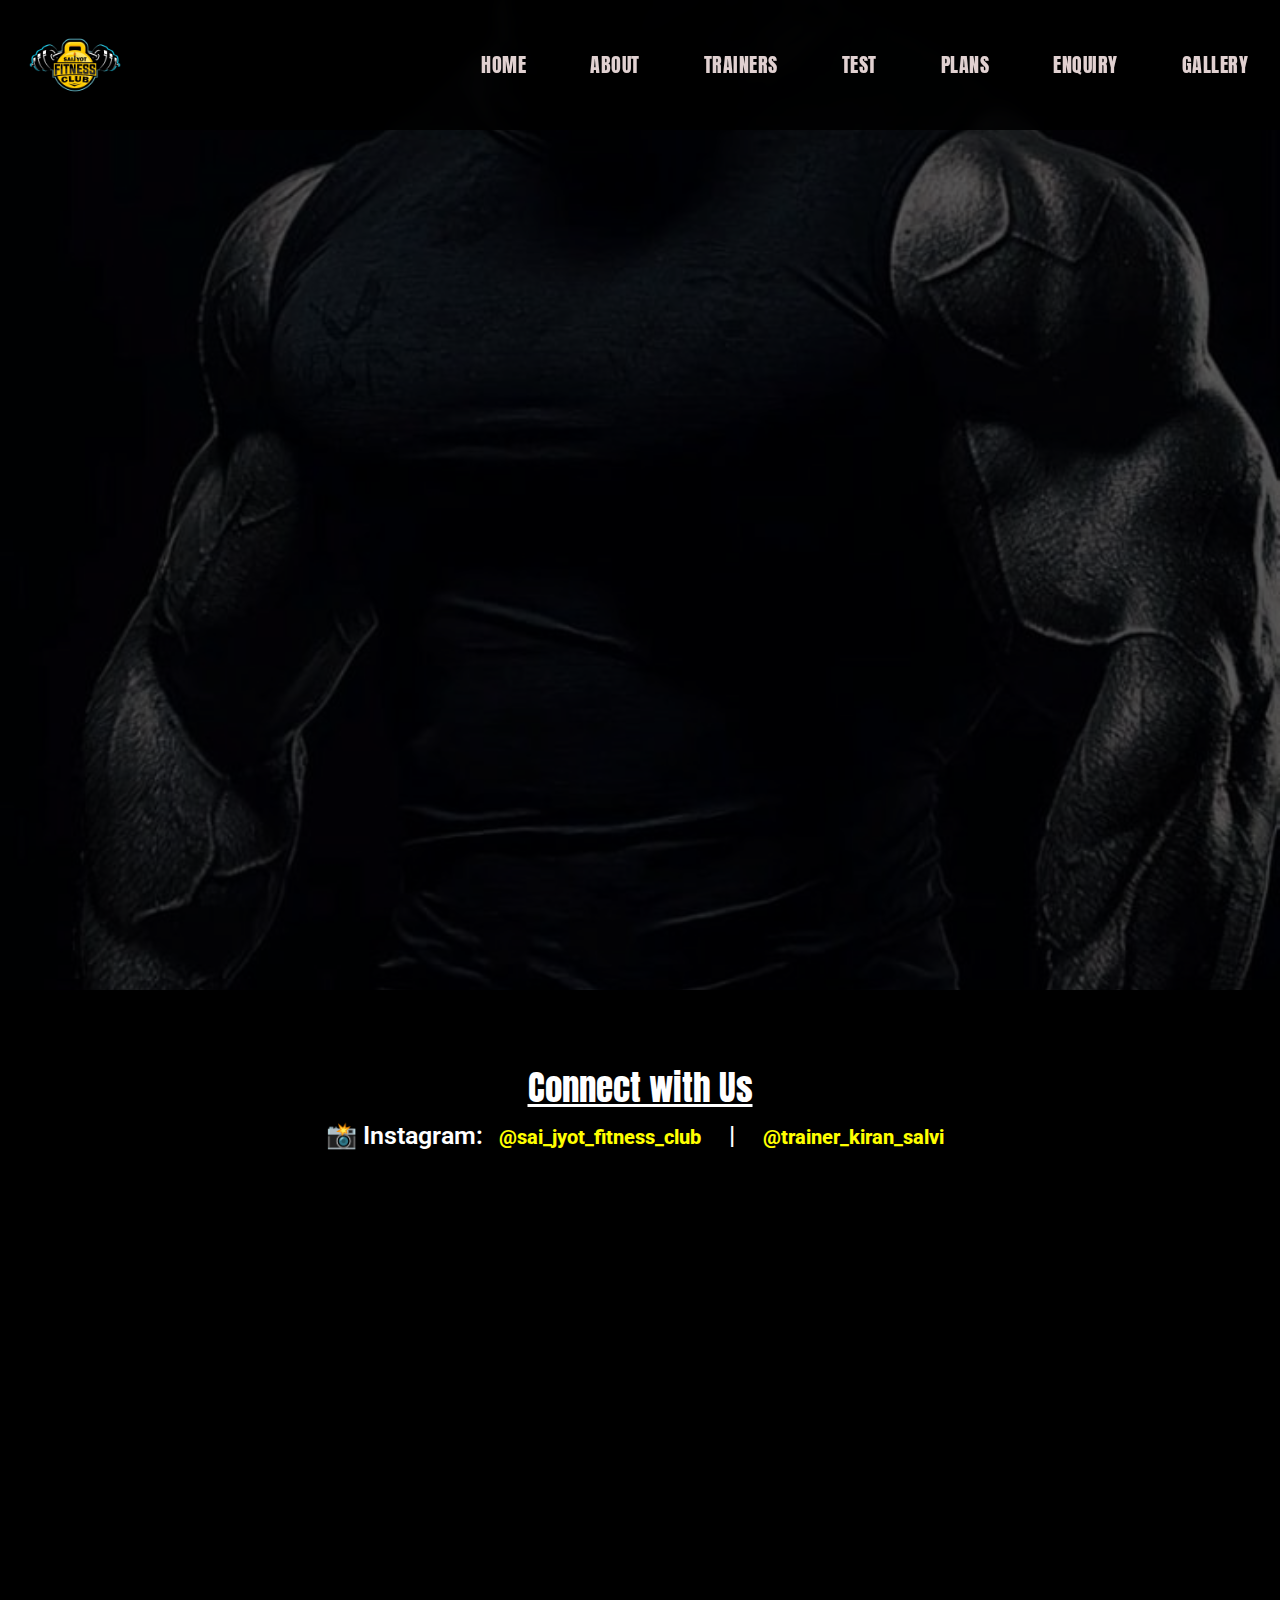
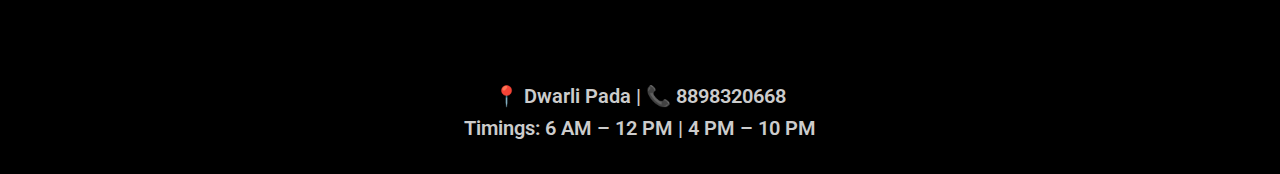
<file: index.html>
<!DOCTYPE html>
<html lang="en">
<head>
  <meta charset="UTF-8" />
  <meta name="viewport" content="width=device-width, initial-scale=1.0"/>
  <title>Sai Jyot Fitness Club</title>
  <link rel="stylesheet" href="gym.css" />
  <link href="https://fonts.googleapis.com/css2?family=Anton&family=Roboto:wght@400;700&display=swap" rel="stylesheet">
</head>
<body>

  <!-- Header -->
   <div id="header"></div>

<link rel="stylesheet" href="header.css" />

<script>
  // Load header.html into #header
  fetch("header.html")
    .then(response => response.text())
    .then(data => {
      document.getElementById("header").innerHTML = data;
    });
</script>

  <!-- Hero Section with background and overlay -->
  <section class="hero">
    <div class="overlay"></div>
    <div class="hero-content">
      <h1 class="welcome-text">Welcome to Sai Jyot Fitness Club</h2>
      <h2>Train Hard. Stay Strong.</h1>
      <p>Strength starts with the decision to try.</p>
      <a href="enquiry.html" class="btn">Join Now</a>
    </div>
    
  </section>

  <!-- Social + Map -->
  <section class="social-location">
    <h2><u>Connect with Us</u></h2>
    <p>
      📸 Instagram:
      <a href="https://instagram.com/sai.jyot.fitnessclub" target="_blank">@sai_jyot_fitness_club</a> &nbsp; | &nbsp;
      <a href="https://instagram.com/salvi.kiran_" target="_blank">@trainer_kiran_salvi</a>
    </p>
    <div class="map-container">
      <iframe src="https://www.google.com/maps/embed?pb=!1m18!1m12!1m3!1d3767.954843748655!2d73.1355577737197!3d19.197174548160227!2m3!1f0!2f0!3f0!3m2!1i1024!2i768!4f13.1!3m3!1m2!1s0x3be795462b60b0ff%3A0x74f2b183318618fc!2sSAI%20JYOT%20FITNESS%20CLUB!5e0!3m2!1sen!2sin!4v1755115588205!5m2!1sen!2sin" >
        width="100%"
        height="300"
        style="border:0;"
        allowfullscreen=""
        loading="lazy"
      </iframe>
      
    </div>
  </section>

  <!-- Footer -->
  <footer>
    <p>📍 Dwarli Pada | 📞 8898320668</p>
    <p>Timings: 6 AM – 12 PM | 4 PM – 10 PM</p>
  </footer>
</body>
</html>
</file>
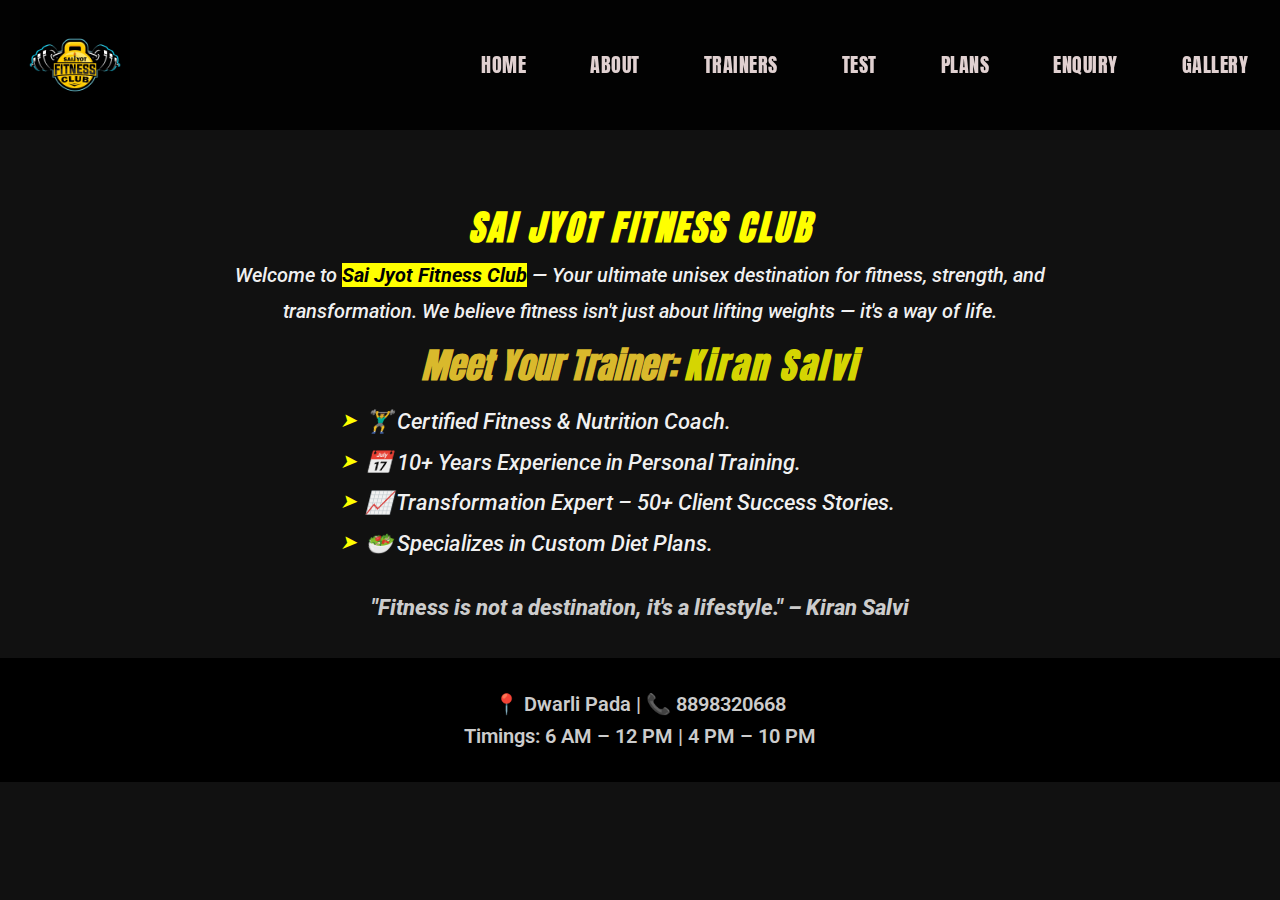
<file: about.html>
<!-- about.html -->
<!DOCTYPE html>
<html lang="en">
<head>
  <meta charset="UTF-8">
  <title>About Us - Sai Jyot Fitness Club</title>
  <meta name="viewport" content="width=device-width, initial-scale=1.0">
  <link rel="stylesheet" href="about.css">
  <link href="https://fonts.googleapis.com/css2?family=Anton&family=Roboto:wght@400;700&display=swap" rel="stylesheet">
</head>
<body>

  <!-- Header -->
 <div id="header"></div>

<link rel="stylesheet" href="header.css" />

<script>
  // Load header.html into #header
  fetch("header.html")
    .then(response => response.text())
    .then(data => {
      document.getElementById("header").innerHTML = data;
    });
</script>

  <!-- About Section -->
  <section class="about-section">
    <h1 class="about-heading">Sai Jyot Fitness Club</h1>
    <div class="about-content">
      <p>
        Welcome to <strong><mark>Sai Jyot Fitness Club<mark></strong> — Your ultimate unisex destination for fitness, strength, and transformation. We believe fitness isn't just about lifting weights — it's a way of life.
      </p>
      <h2>Meet Your Trainer: <span>Kiran Salvi</span></h2>
      <ul>
        <li>🏋️‍♂️ Certified Fitness & Nutrition Coach.</li>
        <li>📅 10+ Years Experience in Personal Training.</li>
        <li>📈 Transformation Expert – 50+ Client Success Stories.</li>
        <li>🥗 Specializes in Custom Diet Plans.</li>
      </ul>
      <p class="tagline">"Fitness is not a destination, it's a lifestyle." – Kiran Salvi</p>
    </div>
  </section>

  <!-- Footer -->
  <footer>
    <p>📍 Dwarli Pada | 📞 8898320668</p>
    <p>Timings: 6 AM – 12 PM | 4 PM – 10 PM</p>
  </footer>

</body>
</html>
</file>
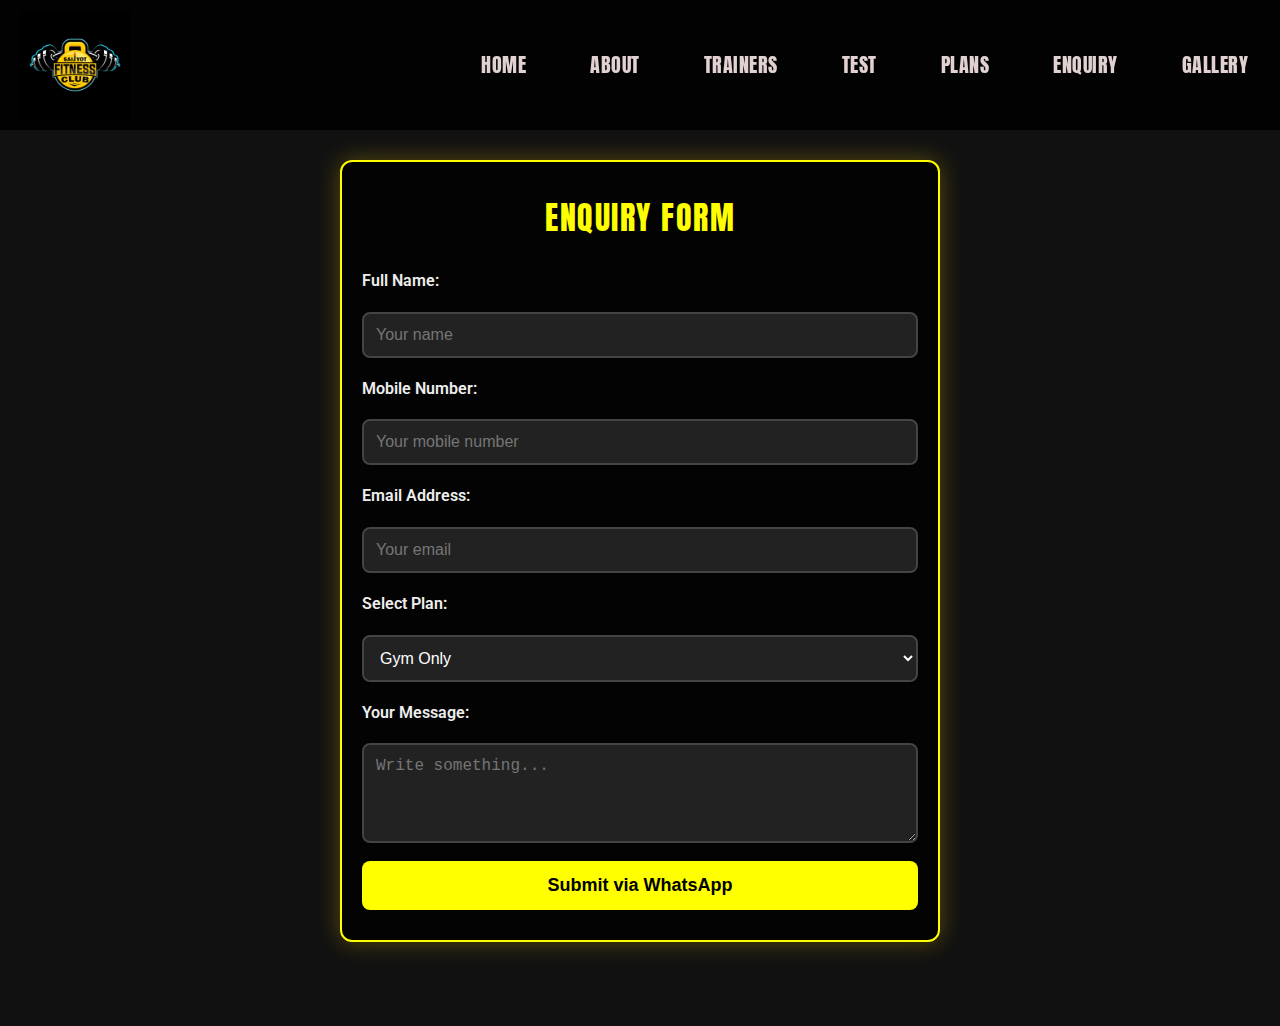
<file: enquiry.html>
<!-- about.html -->
<!DOCTYPE html>
<html lang="en">
<head>
  <meta charset="UTF-8">
  <title>About Us - Sai Jyot Fitness Club</title>
  <meta name="viewport" content="width=device-width, initial-scale=1.0">
  <link rel="stylesheet" href="enquiry.css">
  <link href="https://fonts.googleapis.com/css2?family=Anton&family=Roboto:wght@400;700&display=swap" rel="stylesheet">
</head>
<body>

  <!-- Header -->
 <div id="header"></div>

<link rel="stylesheet" href="header.css" />

<script>
  // Load header.html into #header
  fetch("header.html")
    .then(response => response.text())
    .then(data => {
      document.getElementById("header").innerHTML = data;
    });
</script>

  <section class="enquiry-section">
    <h1>Enquiry Form</h1>
    <form class="enquiry-form" onsubmit="sendToWhatsApp(event)">
      <label for="name">Full Name:</label>
      <input type="text" id="name" placeholder="Your name" required />

      <label for="mobile">Mobile Number:</label>
      <input type="tel" id="mobile" placeholder="Your mobile number" required />

      <label for="email">Email Address:</label>
      <input type="email" id="email" placeholder="Your email" />

      <label for="plan">Select Plan:</label>
      <select id="plan">
        <option value="Gym Only">Gym Only</option>
        <option value="Gym + Cardio">Gym + Cardio</option>
        <option value="Personal Training">Personal Training</option>
      </select>

      <label for="message">Your Message:</label>
      <textarea id="message" placeholder="Write something..." rows="4"></textarea>

      <button type="submit">Submit via WhatsApp</button>
    </form>
  </section>

  <!-- ✅ JavaScript: Put this before </body> -->
  <script>
    function sendToWhatsApp(event) {
      event.preventDefault();
  
      const name = document.getElementById("name").value.trim();
      const mobile = document.getElementById("mobile").value.trim();
      const email = document.getElementById("email").value.trim();
      const plan = document.getElementById("plan").value;
      const message = document.getElementById("message").value.trim();
  
      // ✅ Validations
      if (!name) {
        alert("❌ Please enter your name.");
        return;
      }
  
      if (!mobile || mobile.length < 10 || isNaN(mobile)) {
        alert("❌ Please enter a valid 10-digit mobile number.");
        return;
      }
  
      if (email && !email.includes("@")) {
        alert("❌ Please enter a valid email address.");
        return;
      }
  
      // ✅ Create WhatsApp message
      const whatsappNumber = "918591231058"; // Your number without +
      const whatsappMessage = `New Enquiry:%0A
  Name: ${name}%0A
  Mobile: ${mobile}%0A
  Email: ${email}%0A
  Selected Plan: ${plan}%0A
  Message: ${message}`;
  
      const url = `https://wa.me/${whatsappNumber}?text=${whatsappMessage}`;
  
      // ✅ Open WhatsApp
      window.open(url, "_blank");
  
      // ✅ Optional: success message
      alert("✅ Form submitted! WhatsApp will open in a new tab.");
  
      // ✅ Clear the form
      document.querySelector(".enquiry-form").reset();
    }
  </script>
  
  
</body>
</html>
</file>
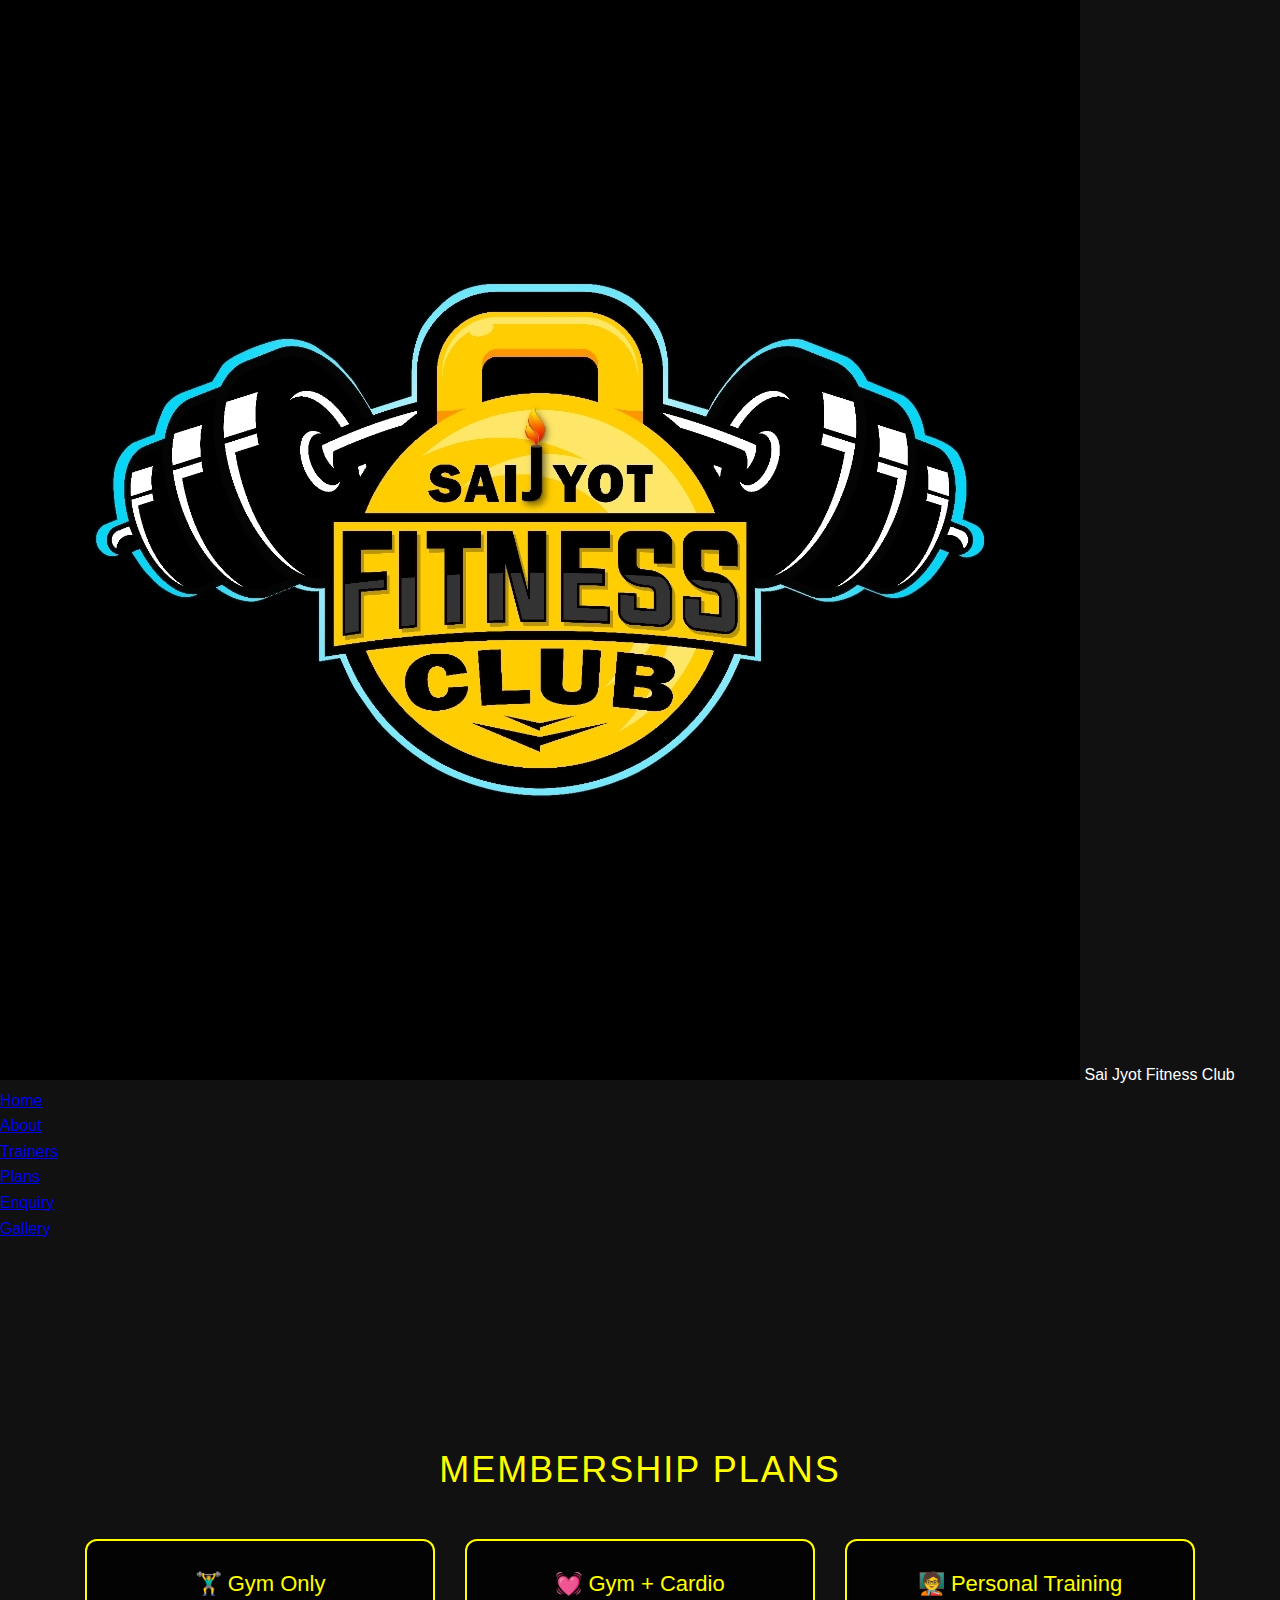
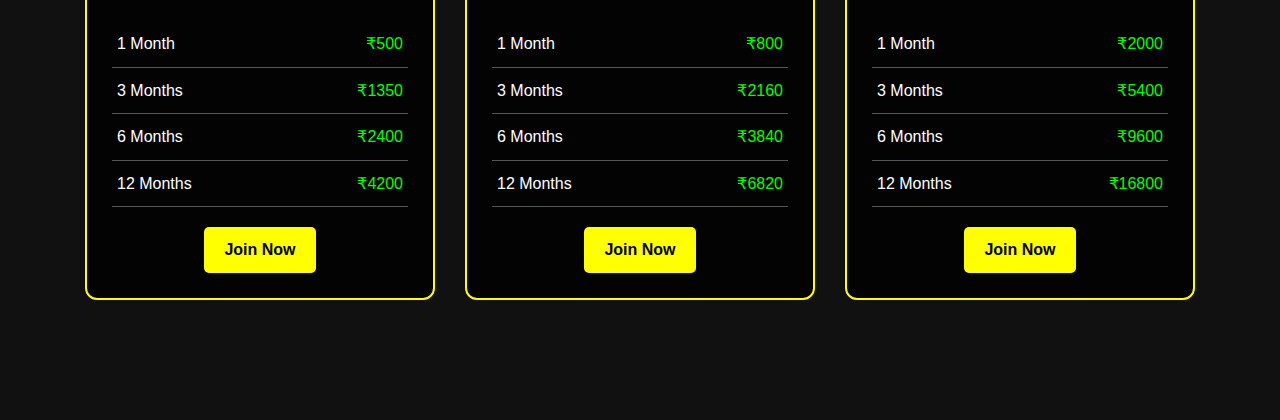
<file: plans.html>
<!-- plans.html -->
<!DOCTYPE html>
<html lang="en">
<head>
  <meta charset="UTF-8" />
  <title>Plans - Sai Jyot Fitness Club</title>
  <link rel="stylesheet" href="plans.css" />
</head>
<body>

  <header>
    <div class="logo">
      <img src="logo.jpeg" alt="Logo" />
      <span>Sai Jyot Fitness Club</span>
    </div>
    <nav>
      <ul>
        <li><a href="index.html">Home</a></li>
        <li><a href="about.html">About</a></li>
        <li><a href="trainers.html">Trainers</a></li>
        <li><a href="plans.html" class="active">Plans</a></li>
        <li><a href="enquiry.html">Enquiry</a></li>
        <li><a href="gallery.html">Gallery</a></li>
      </ul>
    </nav>
  </header>

  <section class="plans-section">
    <h1>Membership Plans</h1>
    <div class="plan-cards">

      <!-- Gym Only -->
     <!-- Gym Only -->
<div class="plan-card">
    <h2>🏋️‍♂️ Gym Only</h2>
    <table>
      <tr><td>1 Month</td><td>₹500</td></tr>
      <tr><td>3 Months</td><td>₹1350</td></tr>
      <tr><td>6 Months</td><td>₹2400</td></tr>
      <tr><td>12 Months</td><td>₹4200</td></tr>
    </table>
    <a href="enquiry.html" class="join-btn">Join Now</a>
  </div>
  
  <!-- Gym + Cardio -->
  <div class="plan-card">
    <h2>💓 Gym + Cardio</h2>
    <table>
      <tr><td>1 Month</td><td>₹800</td></tr>
      <tr><td>3 Months</td><td>₹2160</td></tr>
      <tr><td>6 Months</td><td>₹3840</td></tr>
      <tr><td>12 Months</td><td>₹6820</td></tr>
    </table>
    <a href="enquiry.html" class="join-btn">Join Now</a>
  </div>
  
  <!-- Personal Training -->
  <div class="plan-card">
    <h2>🧑‍🏫 Personal Training</h2>
    <table>
      <tr><td>1 Month</td><td>₹2000</td></tr>
      <tr><td>3 Months</td><td>₹5400</td></tr>
      <tr><td>6 Months</td><td>₹9600</td></tr>
      <tr><td>12 Months</td><td>₹16800</td></tr>
    </table>
    <a href="enquiry.html" class="join-btn">Join Now</a>
  </div>
</file>
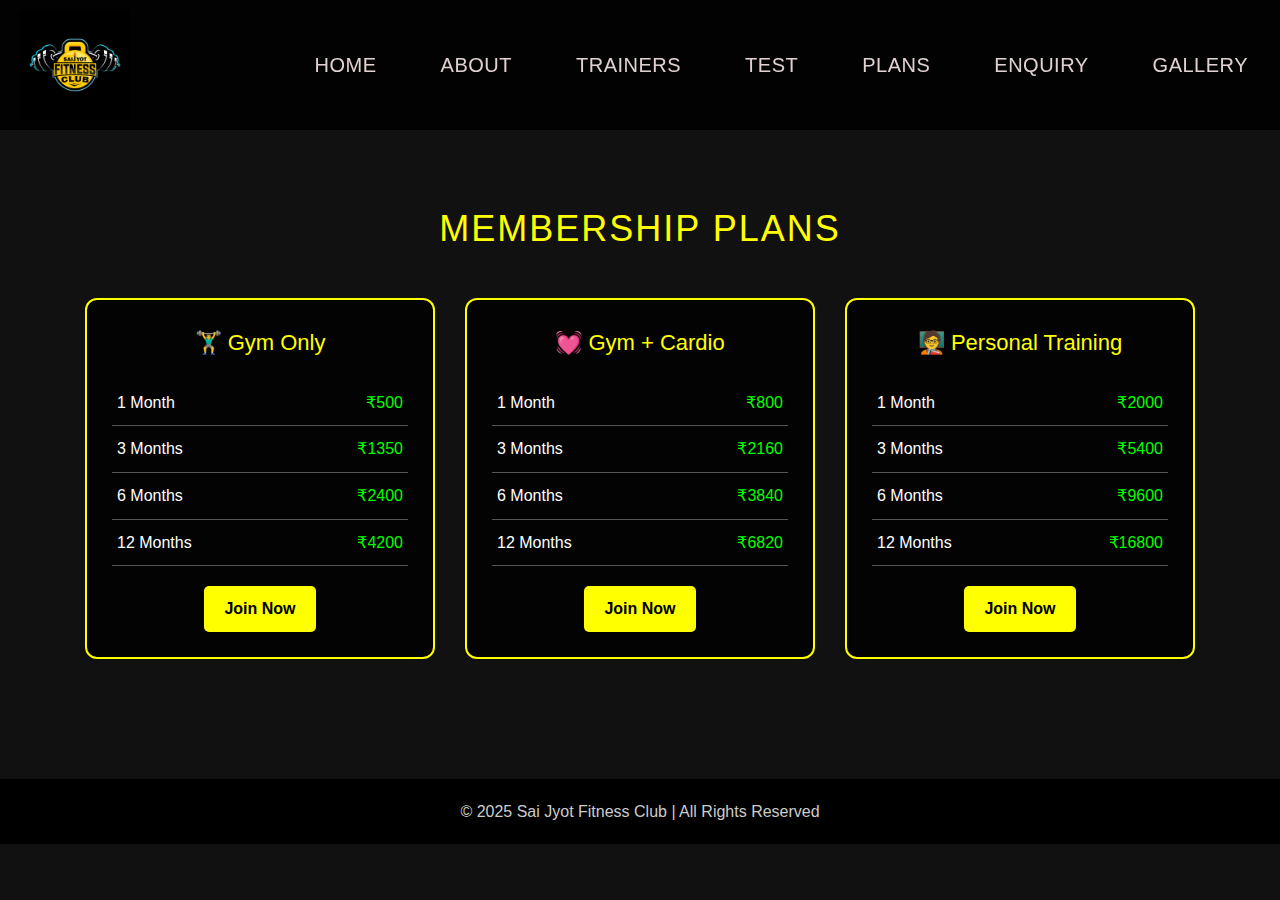
<file: plans1.html>
<!DOCTYPE html>
<html lang="en">
<head>
  <meta charset="UTF-8" />
  <title>Plans - Sai Jyot Fitness Club</title>
  <link rel="stylesheet" href="header.css" />
  <link rel="stylesheet" href="plans.css" />
</head>
<body>
  <div id="header"></div>

  <script>
    // Load header.html into #header
    fetch("header.html")
      .then(response => response.text())
      .then(data => {
        document.getElementById("header").innerHTML = data;
      });
  </script>

  <section class="plans-section">
    <h1>Membership Plans</h1>
    <div class="plan-cards">
      <!-- Gym Only -->
      <div class="plan-card">
        <h2>🏋️‍♂️ Gym Only</h2>
        <table>
          <tr><td>1 Month</td><td>₹500</td></tr>
          <tr><td>3 Months</td><td>₹1350</td></tr>
          <tr><td>6 Months</td><td>₹2400</td></tr>
          <tr><td>12 Months</td><td>₹4200</td></tr>
        </table>
        <a href="enquiry.html" class="join-btn">Join Now</a>
      </div>

      <!-- Gym + Cardio -->
      <div class="plan-card">
        <h2>💓 Gym + Cardio</h2>
        <table>
          <tr><td>1 Month</td><td>₹800</td></tr>
          <tr><td>3 Months</td><td>₹2160</td></tr>
          <tr><td>6 Months</td><td>₹3840</td></tr>
          <tr><td>12 Months</td><td>₹6820</td></tr>
        </table>
        <a href="enquiry.html" class="join-btn">Join Now</a>
      </div>

      <!-- Personal Training -->
      <div class="plan-card">
        <h2>🧑‍🏫 Personal Training</h2>
        <table>
          <tr><td>1 Month</td><td>₹2000</td></tr>
          <tr><td>3 Months</td><td>₹5400</td></tr>
          <tr><td>6 Months</td><td>₹9600</td></tr>
          <tr><td>12 Months</td><td>₹16800</td></tr>
        </table>
        <a href="enquiry.html" class="join-btn">Join Now</a>
      </div>
    </div>
  </section>

  <footer>
    <p>© 2025 Sai Jyot Fitness Club | All Rights Reserved</p>
  </footer>
</body>
</html>
</file>
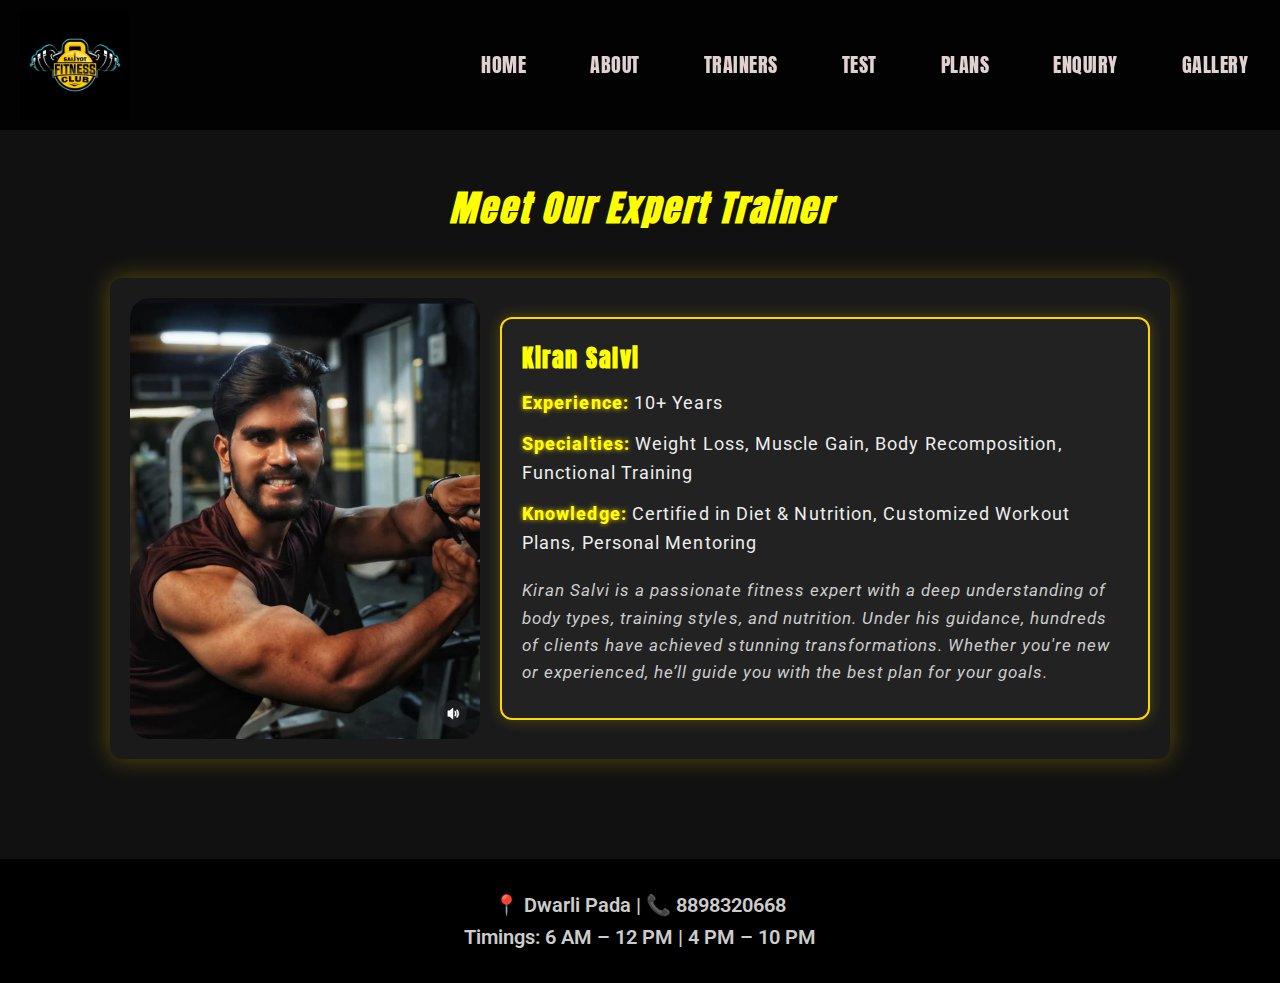
<file: trainers.html>
<!DOCTYPE html>
<html lang="en">
<head>
  <meta charset="UTF-8" />
  <meta name="viewport" content="width=device-width, initial-scale=1" />
  <title>Our Trainers - Sai Jyot Fitness Club</title>
  <link rel="stylesheet" href="trainers.css" />
  <link rel="stylesheet" href="header.css" />
  <link href="https://fonts.googleapis.com/css2?family=Anton&family=Roboto:wght@400;700&display=swap" rel="stylesheet">
</head>
<body>
  <!-- <header>
    <div class="logo">
      <img src="logo.jpeg" alt="Sai Jyot Fitness Club" />
      <span>Sai Jyot Fitness Club</span>
    </div>
    <nav>
      <ul>
        <li><a href="index.html">Home</a></li>
        <li><a href="about.html">About</a></li>
        <li><a href="trainers.html" class="active">Trainers</a></li>
        <li><a href="plans.html">Plans</a></li>
        <li><a href="enquiry.html">Enquiry</a></li>
        <li><a href="gallery.html">Gallery</a></li>
      </ul>
    </nav>
  </header> -->
  <div id="header"></div>


<script>
  // Load header.html into #header
  fetch("header.html")
    .then(response => response.text())
    .then(data => {
      document.getElementById("header").innerHTML = data;
    });
</script>

  <section class="trainer-section">
    <h1>Meet Our Expert Trainer</h1>
    <div class="trainer-card">
      <img src="kiran-salvi.jpg.jpeg" alt="Kiran Salvi" />
      <div class="trainer-info">
        <h2>Kiran Salvi</h2>
        <p><strong>Experience:</strong> 10+ Years</p>
        <p><strong>Specialties:</strong> Weight Loss, Muscle Gain, Body Recomposition, Functional Training</p>
        <p><strong>Knowledge:</strong> Certified in Diet & Nutrition, Customized Workout Plans, Personal Mentoring</p>
        <p>Kiran Salvi is a passionate fitness expert with a deep understanding of body types, training styles, and nutrition. Under his guidance, hundreds of clients have achieved stunning transformations. Whether you're new or experienced, he’ll guide you with the best plan for your goals.</p>
      </div>
    </div>
  </section>

  <footer>
    <p>📍 Dwarli Pada | 📞 8898320668</p>
    <p>Timings: 6 AM – 12 PM | 4 PM – 10 PM</p>
  </footer>
</body>
</html>
</file>
<file: header.css>
/* header.css */
header {
  background-color: rgba(0, 0, 0, 0.85);
  display: flex;
  justify-content: space-between;
  align-items: center;
  position: fixed;
  width: 100%;
  top: 0;
  z-index: 10;
  backdrop-filter: blur(6px);
  padding: 10px 20px;
  height: auto;
}

.logo {
  display: flex;
  flex-direction: column;
  align-items: center;
  text-align: center;
}

.logo img {
  height: 110px;  /* bada logo */
  width: auto;
  transition: transform 0.3s ease;
}

.logo span {
  font-size: 26px;
  font-style: italic;
  font-family: 'Anton', sans-serif;
  color: yellow;
  margin-top: -5px;
  letter-spacing: 2px;
  text-shadow: 0 0 6px rgba(255, 255, 0, 0.6);
}

.logo img:hover {
  transform: scale(1.05);
}

nav ul {
  list-style: none;
  display: flex;
  gap: 40px;
}

nav a {
  color: #eeddddf1;
  text-decoration: none;
  font-weight: 500;
  font-size: 20px;
  text-transform: uppercase;
  font-family: 'Anton', sans-serif;
  padding: 8px 12px;
  border-radius: 5px;
  letter-spacing: 0.5px;
  transition: 0.3s;
}

nav a:hover,
nav a.active {
  background-color: yellow;
  color: black;
  text-shadow: 0 0 8px #ffd700;
}

/* Responsive */
@media (max-width: 768px) {
  header {
    flex-direction: column;
  }
  nav ul {
    flex-direction: column;
    gap: 20px;
    margin-top: 10px;
  }
  .logo img {
    height: 80px;
  }
}
</file>
<file: gym.css>
/* Reset & Base */
* {
  margin: 0;
  padding: 0;
  box-sizing: border-box;
}

body {
  font-family: 'Roboto', sans-serif;
  background-color: #111;
  color: #fff;
  line-height: 1.6;
  scroll-behavior: smooth;
}

/* Hero Section */
.hero {
  position: relative;
  background: url('bg-couple-light.jpeg') no-repeat center center/cover;
  height: 110vh;
  display: flex;
  justify-content: center;
  align-items: center;
  text-align: center;
  padding: 120px 20px 40px; /* Top padding for header space */
  color: yellow;
}

.hero .overlay {
  position: absolute;
  inset: 0;
  background-color: rgba(0, 0, 0, 0.65);
  z-index: 1;
}

.hero-content {
  position: relative;
  z-index: 2;
  max-width: 900px;
}

.welcome-text {
  font-size: 48px;
  font-weight: 600;
  font-family: 'Anton', sans-serif;
  color: yellow;
  margin-bottom: 0px;
  font-weight: 900;
  text-transform: uppercase;
  animation: fadeSlideUp 1s ease forwards;
  animation-delay: 0.1s;
  opacity: 0;
}

.hero h2 {
  font-size: 40px;
  font-weight: 500;
  font-family: 'Anton', sans-serif;
  color: rgb(255, 255, 255);
  margin-bottom: 1px;
  animation: fadeSlideUp 1s ease forwards;
  animation-delay: 0.5s;
  opacity: 0;
}

.hero p {
  font-size: 25px;
  font-weight: 900;
  color: white;
  margin-bottom: 9px;
  animation: fadeSlideUp 1s ease forwards;
  animation-delay: 0.5s;
  opacity: 0;
}

.btn {
  font-size: 28px;
  background-color: yellow;
  color: black;
  font-weight: 900;
  padding: 10px 48px;
  border-radius: 10px;
  text-decoration: none;
  display: inline-block;
  animation: fadeSlideUp 1s ease forwards;
  animation-delay: 1.3s;
  opacity: 0;
  transition: transform 0.3s ease, box-shadow 0.3s ease;
}

.btn:hover {
  transform: scale(1.1);
  box-shadow: 0 10px 25px rgba(255, 223, 0, 0.7);
}

/* Animations */
@keyframes fadeSlideUp {
  0% {
    opacity: 0;
    transform: translateY(30px);
  }
  100% {
    opacity: 1;
    transform: translateY(0);
  }
}

/* Social Section */
.social-location {
  background-color: #000;
  padding: 70px 20px;
  text-align: center;
  color: #fff;
  font-size: 28px;
  font-weight: 600;
}

.social-location h2 {
  font-size: 35px;
  font-weight: 500;
  margin-bottom: 0px;
  font-family: 'Anton', sans-serif;
}

.social-location p {
  font-size: 25px;
  margin-bottom: 25px;
}

.social-location a {
  color: yellow;
  font-weight: 800;
  font-size: 20px;
  text-decoration: none;
  margin: 0 10px;
}

.social-location a:hover {
  text-decoration: underline;
}

/* Map */
.map-container {
  margin-top: 30px;
}

iframe {
  width: 100%;
  height: 380px;
  border: none;
  filter: grayscale(10%) invert(80%);
}

/* Footer */
footer {
  background-color: #000;
  color: #ccc;
  text-align: center;
  padding: 30px 20px;
  font-size: 20px;
  font-weight: 600;
}

/* Responsive Styles */
@media (max-width: 768px) {
  .welcome-text {
    font-size: 36px;
  }

  .hero h2 {
    font-size: 48px;
  }

  .hero p {
    font-size: 20px;
  }

  .btn {
    font-size: 22px;
    padding: 14px 36px;
  }

  .social-location h2 {
    font-size: 30px;
  }

  .social-location p,
  .social-location a {
    font-size: 18px;
  }

  footer {
    font-size: 18px;
  }
}
</file>
<file: about.css>
/* Reset & base */
* {
  margin: 0;
  padding: 0;
  box-sizing: border-box;
}

body {
  font-family: 'Roboto', sans-serif;
  background-color: #111;
  color: #fff;
  line-height: 1.6;
  scroll-behavior: smooth;
}

/* About Section */
.about-section {
  padding: 200px 80px 30px; /* top padding for fixed header */
  max-width: 1000px;
  margin: 0 auto;
  text-align: center;
  animation: fadeSlideUp 1s ease forwards;
}

.about-heading {
  font-size: 35px;
  font-style: italic;
  font-family: 'Anton', sans-serif;
  color: yellow;
  margin-bottom: 1px;
  text-transform: uppercase;
  letter-spacing: 2.5px;
}

.about-content {
  font-size: 20px;
  font-style: oblique;
  font-weight: 500;
  line-height: 1.8;
  color: #fffffff1;
}

.about-content h2 {
  font-size: 35px;
  margin: 5px 0 5px;
  color: #eecb2fe8;
  font-family: 'Anton', sans-serif;
}

.about-content span {
  color: rgba(250, 250, 0, 0.87);
  letter-spacing: 2.5px;
}

.about-content ul {
  list-style: none;
  padding-left: 0;
  text-align: left;
  margin: 0 auto 25px;
  max-width: 600px;
}

/* About Content ul li - bada karo */
.about-content ul li {
  font-size: 22px;        /* font-size badhaya */
  font-style: italic;
  font-weight: 500;
  margin: 1px 0;          /* thoda zyada spacing */
  padding-left: 25px;
  position: relative;
}

/* Bullet arrow thoda bada karo */
.about-content ul li::before {
  content: "➤";
  position: absolute;
  left: 0;
  color: yellow;
  font-size: 20px;        /* bada arrow */
}

.tagline {
  font-style: oblique;
  font-weight: 800;
  font-size: 22px;
  color: #ccc;
  margin-top: 20px;
}

/* Footer */
footer {
  background-color: #000;
  color: #ccc;
  text-align: center;
  padding: 30px 30px;
  font-size: 20px;
  font-weight: 600;
}

/* Animations */
@keyframes fadeSlideUp {
  0% {
    opacity: 0;
    transform: translateY(30px);
  }
  100% {
    opacity: 1;
    transform: translateY(0);
  }
}

/* Responsive */
@media (max-width: 768px) {
  .about-heading {
    font-size: 42px;
  }

  .about-content {
    font-size: 20px;
  }

  .about-content h2 {
    font-size: 26px;
  }

  .about-content ul li {
    font-size: 18px;
  }

  footer {
    font-size: 18px;
  }
}
</file>
<file: enquiry.css>
/* Reset & Base */
* {
  margin: 0;
  padding: 0;
  box-sizing: border-box;
}

body {
  font-family: 'Roboto', sans-serif;
  background-color: #111;
  color: #fff;
  line-height: 1.6;
  scroll-behavior: smooth;
}

/* Enquiry Section */
.enquiry-section {
  max-width: 600px;
  margin: 160px auto 80px; /* top margin for header */
  padding: 30px 20px;
  background: rgba(0, 0, 0, 0.8);
  border: 2px solid yellow;
  border-radius: 12px;
  box-shadow: 0 0 25px rgba(255, 215, 0, 0.3);
  text-align: center;
}

.enquiry-section h1 {
  font-size: 32px;
  font-weight: 500;
  font-family: 'Anton', sans-serif;
  color: yellow;
  margin-bottom: 25px;
  text-transform: uppercase;
  letter-spacing: 1.5px;
}

/* Form */
.enquiry-form {
  display: flex;
  flex-direction: column;
  gap: 18px;
}

.enquiry-form label {
  text-align: left;
  font-weight: 600;
  color: #eee;
  font-size: 16px;
}

.enquiry-form input,
.enquiry-form select,
.enquiry-form textarea {
  padding: 12px;
  border-radius: 8px;
  border: 2px solid #444;
  background: #222;
  color: #fff;
  font-size: 16px;
  outline: none;
  transition: border-color 0.3s, box-shadow 0.3s;
}

.enquiry-form input:focus,
.enquiry-form select:focus,
.enquiry-form textarea:focus {
  border-color: yellow;
  box-shadow: 0 0 8px rgba(255, 215, 0, 0.6);
}

/* Submit Button */
.enquiry-form button {
  padding: 14px;
  font-size: 18px;
  font-weight: bold;
  background: yellow;
  color: black;
  border: none;
  border-radius: 8px;
  cursor: pointer;
  transition: transform 0.2s, box-shadow 0.2s;
}

.enquiry-form button:hover {
  transform: scale(1.05);
  box-shadow: 0 0 15px rgba(255, 215, 0, 0.6);
}

/* Responsive */
@media (max-width: 600px) {
  .enquiry-section {
    margin: 140px 15px 50px;
    padding: 20px;
  }

  .enquiry-section h1 {
    font-size: 26px;
  }

  .enquiry-form input,
  .enquiry-form select,
  .enquiry-form textarea {
    font-size: 15px;
  }

  .enquiry-form button {
    font-size: 16px;
  }
}
</file>
<file: plans.css>
/* Reset & base */
* {
  margin: 0;
  padding: 0;
  box-sizing: border-box;
}

body {
  font-family: 'Roboto', sans-serif;
  background-color: #111;
  color: #fff;
  line-height: 1.6;
  scroll-behavior: smooth;
}
footer {
  background-color: #000;
  color: #ccc;
  text-align: center;
  padding: 20px;
}
.plans-section {
  max-width: 1200px;
  margin: 160px auto 80px; /* space for fixed header */
  padding: 40px 20px;
  text-align: center;
  color: white;
}

.plans-section h1 {
  color: yellow;
  margin-bottom: 40px;
  font-weight: 500;
  font-size: 36px;
  font-family: 'Anton', sans-serif;
  text-transform: uppercase;
  letter-spacing: 2px;
}

/* Cards layout */
.plan-cards {
  display: flex;
  justify-content: center;
  gap: 30px;
  flex-wrap: wrap;
}

/* Exactly 3 equal cards */
.plan-card {
  flex: 1 1 calc(33.33% - 30px); /* 3 per row */
  max-width: 350px;
  background: rgba(0, 0, 0, 0.8);
  border: 2px solid yellow;
  border-radius: 12px;
  padding: 25px;
  transition: transform 0.3s;
}

.plan-card:hover {
  transform: scale(1.05);
}

.plan-card h2 {
  color: yellow;
  font-weight: 500;
  margin-bottom: 20px;
  font-size: 22px;
  font-family: 'Anton', sans-serif;
}

.plan-card table {
  width: 100%;
  border-collapse: collapse;
}

.plan-card td {
  padding: 10px 5px;
  font-size: 16px;
  border-bottom: 1px solid #555;
  text-align: left;
  color: #fff;
}

.plan-card td:last-child {
  text-align: right;
  color: #0f0;
}

.join-btn {
  display: inline-block;
  margin-top: 20px;
  padding: 10px 20px;
  background-color: yellow;
  color: black;
  text-decoration: none;
  font-weight: bold;
  border-radius: 5px;
  transition: background 0.3s;
}

.join-btn:hover {
  background-color: #ffdd00;
  color: #000;
}

@media (max-width: 768px) {
  .plan-cards {
    flex-direction: column;
    align-items: center;
  }
}

/* Responsive */
@media (max-width: 900px) {
  .plan-card {
    flex: 1 1 calc(50% - 30px); /* 2 per row */
  }
}

@media (max-width: 600px) {
  .plan-card {
    flex: 1 1 100%; /* 1 per row */
  }
}
</file>
<file: trainers.css>
/* Reset */
* {
  margin: 0;
  padding: 0;
  box-sizing: border-box;
}

body {
  font-family: 'Roboto', sans-serif;
  background-color: #111;
  color: #fff;
  line-height: 1.6;
  scroll-behavior: smooth;
}

/* ---------------- TRAINER SECTION ---------------- */
.trainer-section {
  max-width: 1100px;
  margin: 180px auto 100px; /* top margin for fixed header */
  padding: 0 20px;
  color: #eee;
  animation: fadeSlideUp 1s ease forwards;
}

.trainer-section h1 {
  text-align: center;
  font-weight: 800;
  font-style: italic;
  color: yellow;
  margin-bottom: 40px;
  font-family: 'Anton', sans-serif;
  font-size: 36px;
  letter-spacing: 2px;
}

.trainer-card {
  display: flex;
  flex-wrap: wrap;
  gap: 20px;
  background-color: #1a1a1a;
  padding: 20px;
  border-radius: 12px;
  align-items: center;
  box-shadow: 0 0 25px rgba(255, 215, 0, 0.3);
  transition: box-shadow 0.3s ease;
}

.trainer-card:hover {
  box-shadow: 0 0 30px rgba(255, 215, 0, 0.7);
}

.trainer-card img {
  width: 100%;
  max-width: 350px;
  border-radius: 20px;
  object-fit: cover;
}

.trainer-info {
  flex: 1;
  font-size: 18px;
  line-height: 1.6;
  color: #eee;
  background: #222;
  padding: 20px;
  border-radius: 12px;
  box-shadow: 0 0 15px rgba(255, 215, 0, 0.25);
  border: 2px solid #ffd700;
  transition: transform 0.3s ease, box-shadow 0.3s ease;
}

.trainer-info:hover {
  transform: translateY(-5px);
  box-shadow: 0 0 30px rgba(255, 215, 0, 0.6);
}

.trainer-info h2 {
  color: yellow;
  margin-bottom: 10px;
  font-family: 'Anton', sans-serif;
  font-size: 24px;
  letter-spacing: 1.5px;
}

.trainer-info p {
  margin: 12px 0;
  letter-spacing: 0.06em;
  color: #eee;
}

.trainer-info p strong {
  color: yellow;
  font-weight: 800;
  text-shadow: 0 0 5px #ffd700;
}

.trainer-info p:last-child {
  font-style: italic;
  color: #ccc;
  font-size: 17px;
  margin-top: 20px;
}

/* ---------------- FOOTER ---------------- */
footer {
  background-color: #000;
  color: #ccc;
  text-align: center;
  padding: 30px 20px;
  font-size: 20px;
  font-weight: 600;
}

/* ---------------- ANIMATION ---------------- */
@keyframes fadeSlideUp {
  0% {
    opacity: 0;
    transform: translateY(40px);
  }
  100% {
    opacity: 1;
    transform: translateY(0);
  }
}

/* ---------------- RESPONSIVE ---------------- */
@media (max-width: 1024px) {
  .trainer-section {
    margin-top: 150px;
  }
}

@media (max-width: 768px) {
  .trainer-section {
    margin: 120px auto 50px;
  }

  .trainer-card {
    flex-direction: column;
    text-align: center;
    animation: fadeSlideUp 1s ease-in-out forwards;
    opacity: 0; /* initial for animation */
    animation-delay: 0.3s;
  }

  .trainer-card img {
    max-width: 250px;
  }

  .trainer-info {
    font-size: 16px;
  }

  .trainer-info h2 {
    font-size: 20px;
  }
}

@media (max-width: 480px) {
  .trainer-info {
    font-size: 15px;
  }
  .trainer-info h2 {
    font-size: 18px;
  }
}
</file>
